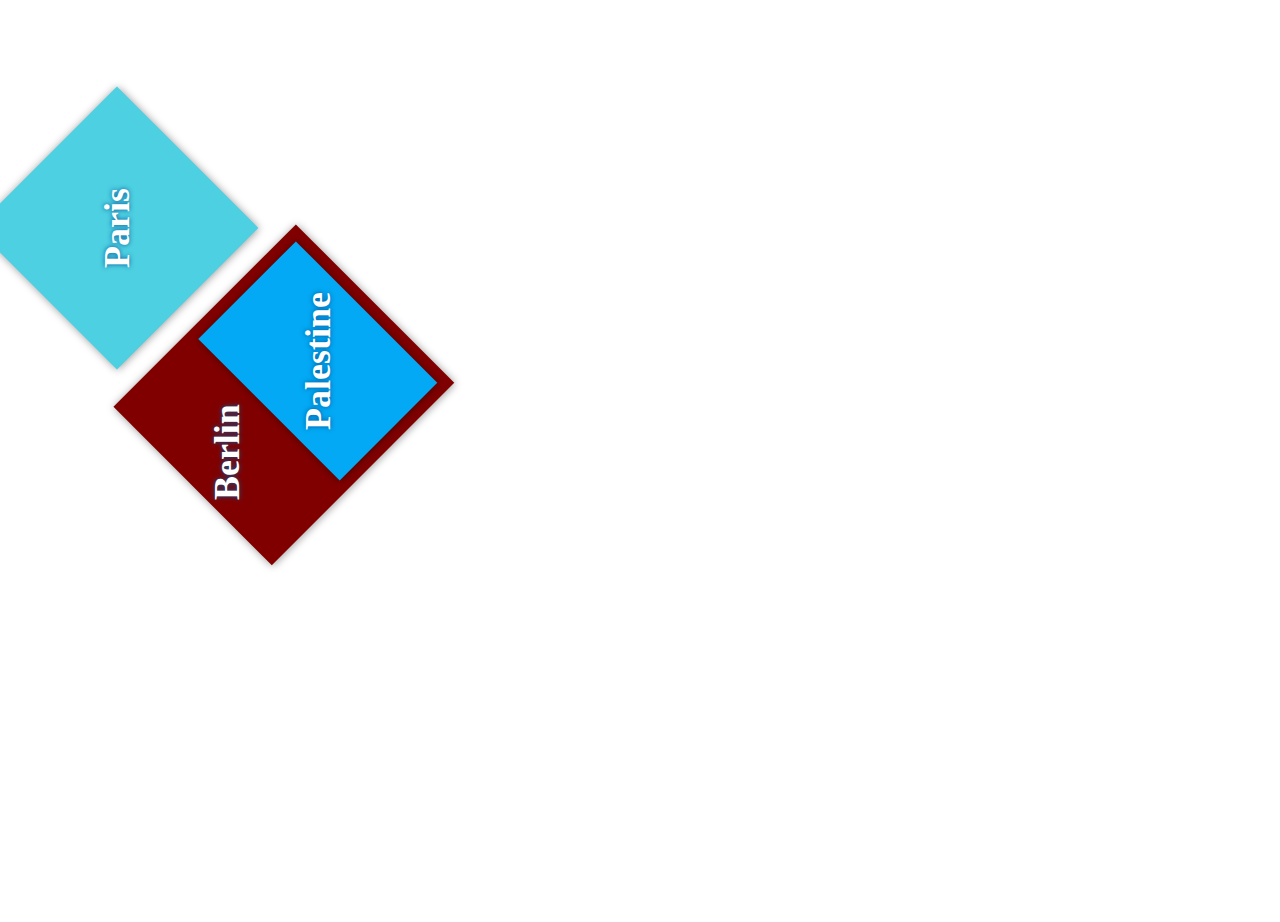
<file: Desktop/MillionArabCOder/course-collaboration-travel-plans-master/index.html>
<!doctype html>
<html lang="en">
<head>
    <meta charset="utf-8">
    <title>Travels</title>
    <meta name="description" content="">
    <link rel="stylesheet" href="css/app.css">
</head>
		<h2>My changes<h2/>
<body>

    <div class="container">
        <div class="destination-container">
            <div class="destination" id="belize">
                <h2>Paris</h2>
            </div>

            <div class="destination" id="barcelona">
                <h2>Berlin</h2>

                <div class="destination" id="Palestine">
                    <h2>Palestine</h2>
            </div>
        </div>
    </div>

</body>
</html>
</file>
<file: Desktop/MillionArabCOder/course-collaboration-travel-plans-master/css/app.css>
html {
    box-sizing: border-box;
    height: 100%;
}

*,
*::before,
*::after {
    box-sizing: inherit;
}

body {
    display: flex;
    margin: 0;
    height: 100%;
}

.container {
    margin: auto;
    padding: 1em;
    width: 80%;
}

.destination-container {
    display: flex;
    flex-flow: wrap;
    justify-content: center;
}

.destination {
    background: #03a9f4;
    box-shadow: 0 1px 9px 0 rgba(0, 0, 0, 0.4);
    color: white;
    margin: 0.5em;
    min-height: 200px;
    flex: 0 1 200px;
    display: flex;
    justify-content: center;
    align-items: center;
    text-align: center;
}

.destination:hover h2 {
    transform: rotate(0deg);
}

h2 {
    margin: 0;
    transform: rotate(-45deg);
    transition: transform 0.5s;
    text-shadow: 0 0 5px #01579b;
}

#belize {
    background-color: #4dd0e1;
}

#barcelona {
    background-color: #800000;
}
#Palestine

    background-color: #899900;
}
</file>
